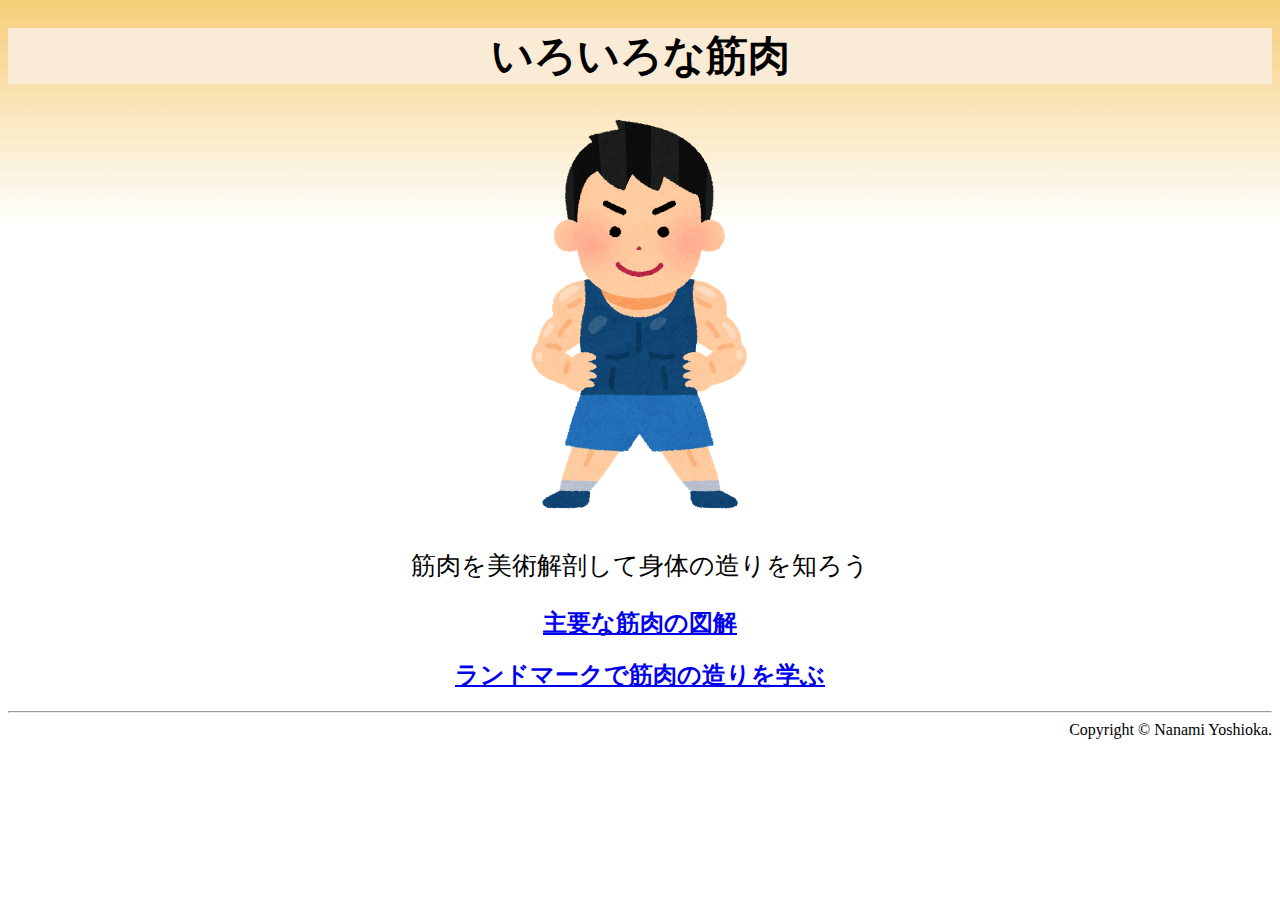
<file: index.html>
<!DOCTYPE html>

<html lang="ja">
    <head>
        <meta charset="utf-8" />
        <link rel="stylesheet" href="css/base.css">
        <title>いろいろな筋肉</title>
    </head>
    
    <body class="center">
         <header>
            <h1>いろいろな筋肉</h1>
        </header>
        
        
         <div>
      <img src="img/boy.png" alt="筋肉男" width="300">
      <p id="text1">筋肉を美術解剖して身体の造りを知ろう</p>

         <h2>
            <a class="link" href="index2.html">主要な筋肉の図解</a>
        </h2>
        
          <h2>
            <a class="link" href="index3.html">ランドマークで筋肉の造りを学ぶ</a>
          </h2>
        </div>
        
         <hr />
        
        <footer id="copy">
            Copyright &copy; Nanami Yoshioka.
        </footer>
    
    </body>
    
</html>
</file>
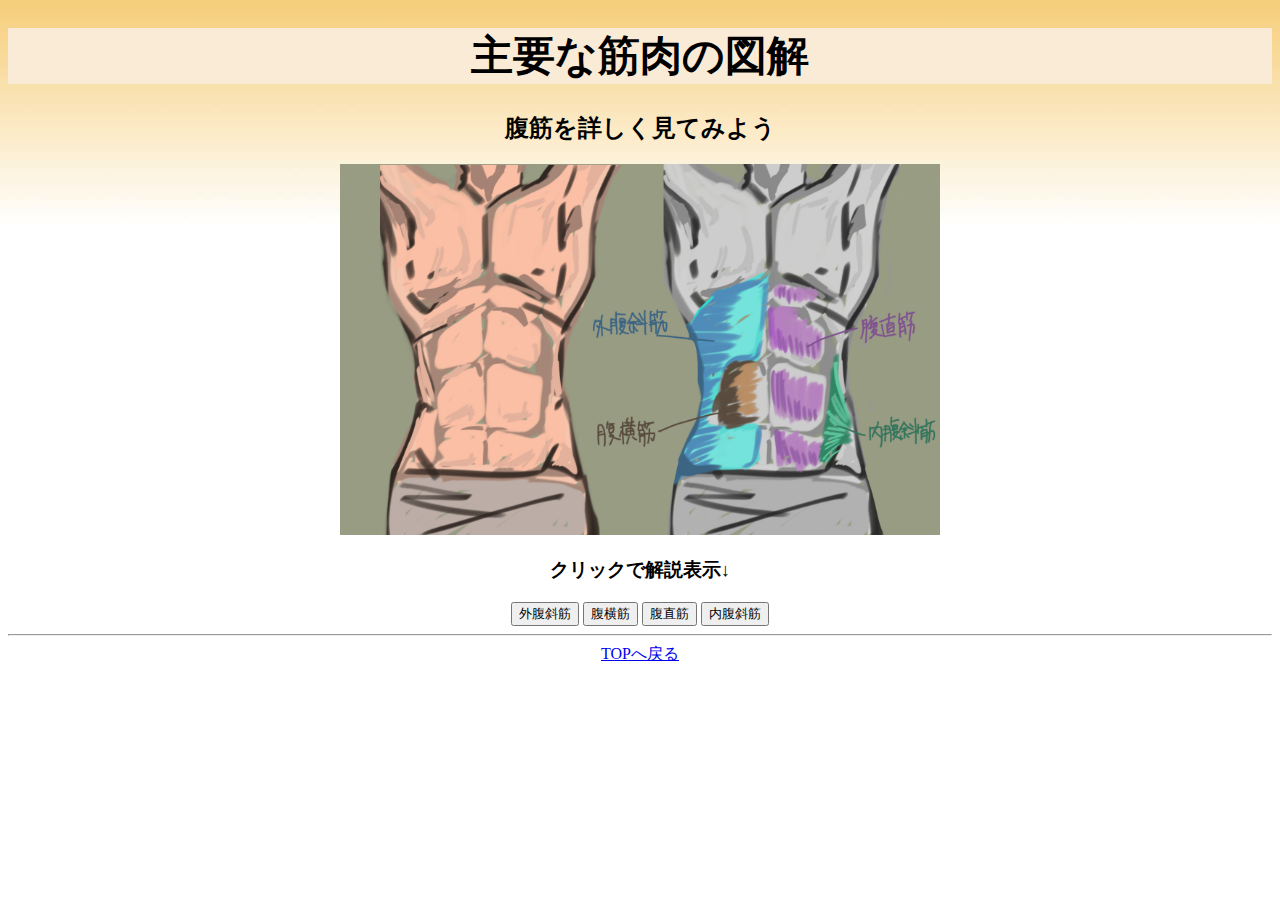
<file: index2.html>
<!DOCTYPE html>

<html lang="ja">
    <head>
        <meta charset="utf-8" />
        <link rel="stylesheet" href="css/base2.css">
        <title>主要な筋肉の図解</title>
    </head>
    
    <body class="center">
         <header>
            <h1>主要な筋肉の図解</h1>
        </header>
        
        <h2>腹筋を詳しく見てみよう</h2>
        <img src="img/hukkin.jpg" alt="腹筋" width="600" />
        

    <h3>クリックで解説表示↓</h3>
        <button type="button" onclick="hello(1)" class="red">外腹斜筋</button>
        <button type="button" onclick="hello(2)">腹横筋</button>
        <button type="button" onclick="hello(3)">腹直筋</button>
        <button type="button" onclick="hello(4)">内腹斜筋</button>
   
    
    <script src="js/base2.js"></script>

         <hr />

         <a  class="link" href="index.html">TOPへ戻る</a>


    </body>
    
</html>
</file>
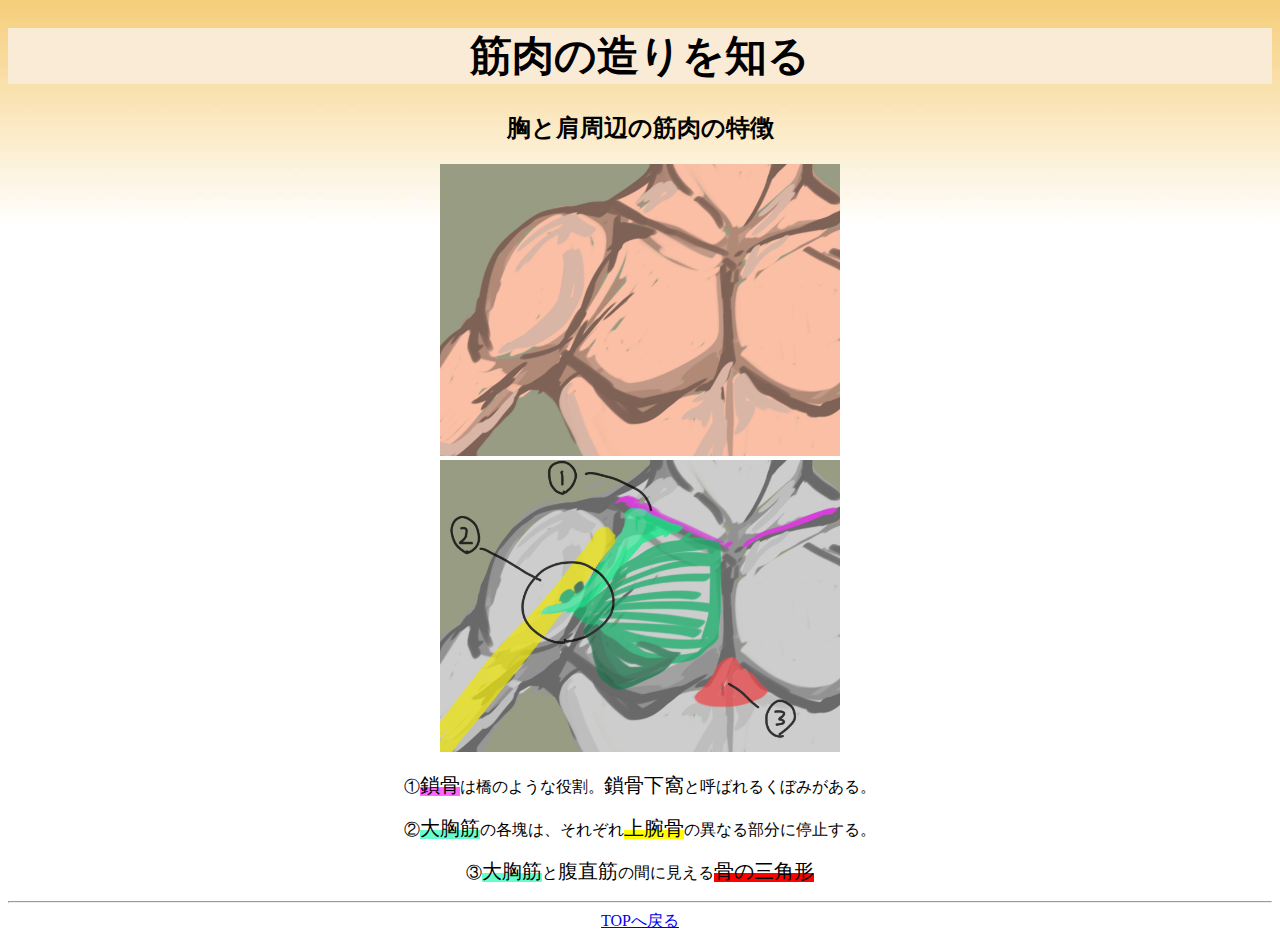
<file: index3.html>
<!DOCTYPE html>

<html lang="ja">
    <head>
        <meta charset="utf-8" />
        <link rel="stylesheet" href="css/base3.css">
        <title>ランドマークで筋肉の造りを学ぶ</title>
    </head>
    
    <body class="center">
        
        <header>
             <h1>筋肉の造りを知る</h1>
        </header>
        
    <h2>胸と肩周辺の筋肉の特徴</h2>    
        <div><img src="img/mune1.jpg"  width="400"/></div>
        <img src="img/mune2.jpg"  width="400"/> 
    
        <p>①<span id="pink" class="size">鎖骨</span>は橋のような役割。<span  class="size">鎖骨下窩</span>と呼ばれるくぼみがある。</p>
        <p>②<span id="green" class="size">大胸筋</span>の各塊は、それぞれ<span id="yellow" class="size">上腕骨</span>の異なる部分に停止する。</p>
        <p>③<span id="green2" class="size">大胸筋</span>と<span class="size">腹直筋</span>の間に見える<span id="red" class="size">骨の三角形</span></p>
        
         <hr />
       
         <a class="link" href="index.html">TOPへ戻る</a>
        
    </body>
    
</html>
</file>
<file: css/base.css>
@charset "utf-8";

h1{
    /*見出し背景に色*/
    font-size: 42px;
    background-color: antiquewhite;
    font-family:"Yu Gothic", "游ゴシック", YuGothic, "游ゴシック体";
}

.center{
    /*中央揃え*/
    text-align: center;
}

body{
    /*背景にグラデーション画像*/
    background-image: url(../img/orange1.jpg);
    background-repeat: repeat-x
}

#text1{
    font-size: 25px;
}

#copy{
    text-align: end
}

.link:visited{
  color:cadetblue
}

.link:hover{
  color: darkblue;
}
</file>
<file: css/base2.css>
@charset "utf-8";

h1{
    /*見出し背景に色*/
    font-size: 42px;
    background-color: antiquewhite;
    font-family:"Yu Gothic", "游ゴシック", YuGothic, "游ゴシック体";
}

.center{
    /*中央揃え*/
    text-align: center;
}

body{
    /*背景にグラデーション画像*/
    background-image: url(../img/orange1.jpg);
    background-repeat: repeat-x
}


@charset "utf-8";

h1{
    /*見出し背景に色*/
    font-size: 42px;
    background-color: antiquewhite;
    font-family:"Yu Gothic", "游ゴシック", YuGothic, "游ゴシック体";
}

.center{
    /*中央揃え*/
    text-align: center;
}

body{
    /*背景にグラデーション画像*/
    background-image: url(../img/orange1.jpg);
    background-repeat: repeat-x
}


.link:visited{
  color:cadetblue
}

.link:hover{
  color: darkblue;
}

#top2{
    text-align: end
}
</file>
<file: css/base3.css>
@charset "utf-8";

h1{
    /*見出し背景に色*/
    font-size: 42px;
    background-color: antiquewhite;
    font-family:"Yu Gothic", "游ゴシック", YuGothic, "游ゴシック体";
}

.center{
    /*中央揃え*/
    text-align: center;
}

body{
    /*背景にグラデーション画像*/
    background-image: url(../img/orange1.jpg);
    background-repeat: repeat-x
}


@charset "utf-8";

h1{
    /*見出し背景に色*/
    font-size: 42px;
    background-color: antiquewhite;
    font-family:"Yu Gothic", "游ゴシック", YuGothic, "游ゴシック体";
}

.center{
    /*中央揃え*/
    text-align: center;
}

body{
    /*背景にグラデーション画像*/
    background-image: url(../img/orange1.jpg);
    background-repeat: repeat-x
}

.size{
    font-size: 20px;
}

#pink{
    background: linear-gradient(transparent 60%, #ff66ff 60%);
}

#green{
    background: linear-gradient(transparent 60%, #66FFCC 60%);
}

#green2{
    background: linear-gradient(transparent 60%, #66FFCC 60%);
}

#yellow{
    background: linear-gradient(transparent 60%, #FFFF00 60%);
}

#red{
    background: linear-gradient(transparent 60%, #FF0000 60%);
}


.link:visited{
  color:cadetblue
}

.link:hover{
  color: darkblue;
}
</file>
